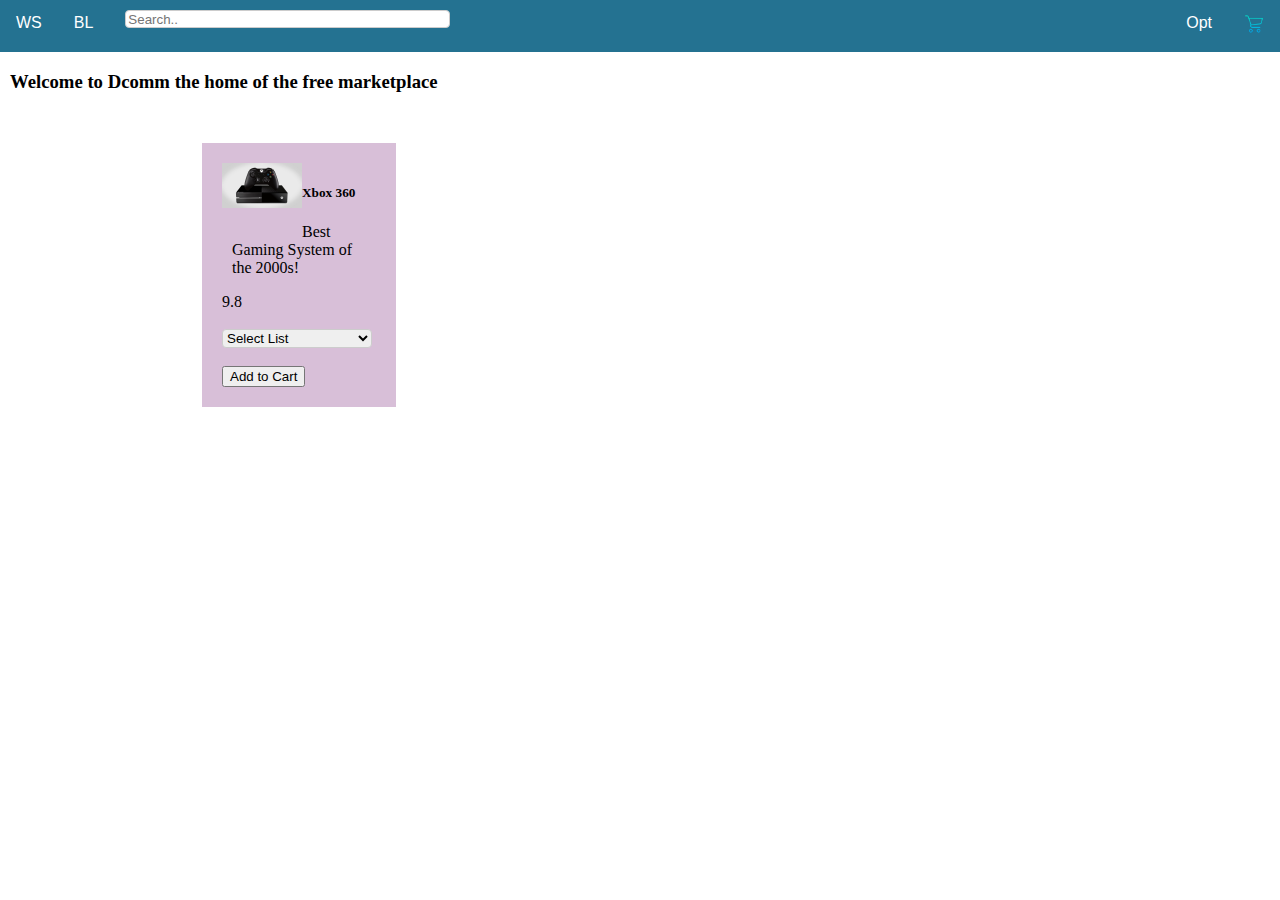
<file: src/index.html>
<!DOCTYPE html>
<html lang="en">
  <head>
    <meta charset="UTF-8">
    <meta name="viewport" content="width=device-width, initial-scale=1.0">
    <title>Online Webstore</title>
    <link rel="stylesheet" href="css/nav.css">
    <link rel="stylesheet" href="css/grid.css">
    <link rel="stylesheet" href="css/style.css">
    <link rel="stylesheet" href="css/graph.css">
  </head>
  <body>
    <nav id="topnav">
      <a class="nav-options" href="#">WS</a>
      <a class="nav-options" href="#">BL</a>
      <input id="search" autocomplete="off" type="text" placeholder="Search..">
      <a href="#"><img class="shoppingcart" src="img/shopping-cart.png" alt=""></a>
      <div class="dropdown-menu">
        <a id="opt">Opt</a>
        <br>
        <div class="dropdown-options">
          <a href="#">Profile</a>
          <br>
          <a>Shopping Lists</a>
          <br>
          <a>Membership Benefits</a>
        </div>
      </div>
    </nav>
    <h3 class="pagebanner">Welcome to Dcomm the home of the free marketplace</h3>
    <form id="enterlist" class="popup-window popup-form" action="" method="POST">
      <label for="listname">Enter Name of List</label>
      <input id="listname" type="text">
      <br>
      <br>
      <button onclick="PopupToggle('enterlist')" class="float-left">Cancel</button>
      <input class="float-right" type="submit" value="Create List">
    </form>
    <div class="grid-setup">
      <div class="grid-center-content">
        <div class="box">
          <img src="img/xbox.jpg" alt="">
          <h5>Xbox 360</h5>
          <p class="description">
            Best Gaming System of the 2000s!
          </p>
          <p id="rating">9.8</p>
          <select id="userlists">
            <option value="SelectList">Select List</option>
            <option onclick="hello()" value="NewList">Create New List</option>
          </select>
          <button onclick="hello()">Add to Cart</button>
        </div>
      </div>
    </div>
    <script src="js/modifyui.js"></script>
    <script src="js/datamanagement.js"></script>
  </body>
</html>
</file>
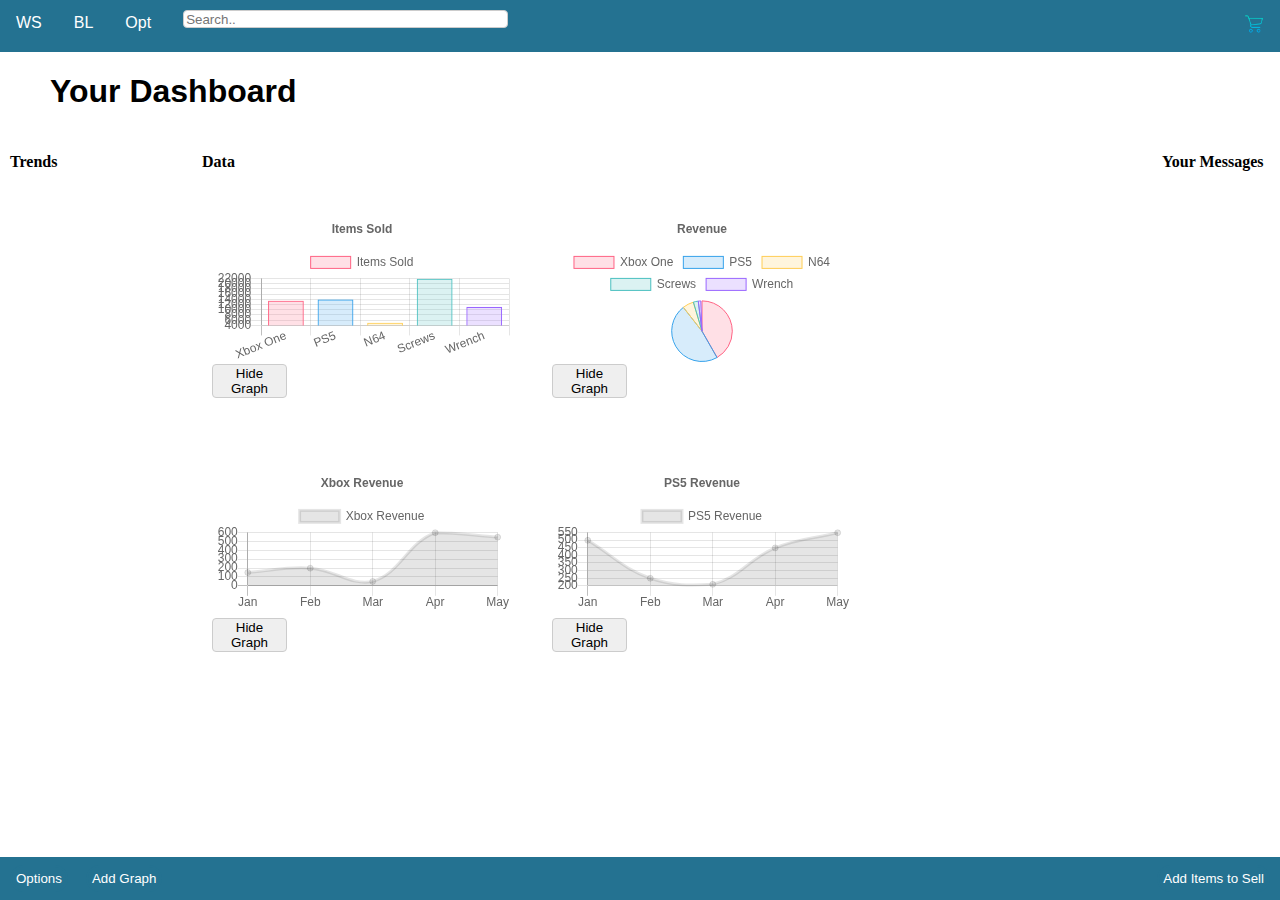
<file: src/dashboard.html>
<!DOCTYPE html>
<html lang="en">
  <head>
    <meta charset="UTF-8">
    <meta name="viewport" content="width=device-width, initial-scale=1.0">
    <title>Dashboard</title>
    <link rel="stylesheet" href="css/nav.css">
    <link rel="stylesheet" href="css/grid.css">
    <link rel="stylesheet" href="css/style.css">
    <link rel="stylesheet" href="css/graph.css">
    <script src="js/Chart.bundle.min.js"></script>
  </head>
  <body>
    <nav id="topnav">
      <a href="#">WS</a>
      <a href="#">BL</a>
      <input id="search" autocomplete="off" type="text" placeholder="Search..">
      <a href="#"><img class="shoppingcart" src="img/shopping-cart.png" alt=""></a>
      <a id="opt" onclick="ShowMenu(this)" href="#">Opt
        <!--<div id="dropdownmenu">
          <a href="#">Profile</a>
          <a href="#">Shopping Lists</a>
          <a href="#">Membership Benefits</a>
        </div>-->
      </a>
    </nav>
    <h1 id="dashtitle">Your Dashboard</h1>
    <div id="wizard" class="popup-window">
      <form id="itemwizard" class="popup-form" onsubmit="return ValidateItemsWizard()"  action="">
        <h3>Add Inventory</h3>
        <label for="itemname">Enter the name of the item: </label>
        <input name="itemname" type="text" required>
        <br>
        <label for="itemcategory">Enter the category of the item: </label>
        <input type="text" name="itemcategory" required>
        <br>
        <label for="itemprice">Enter the price of the item: </label>
        <input type="text" name="itemprice" required>
        <br>
        <label for="itemquantity">Enter the number of these items you would like to sell: </label>
        <input type="text" name="itemquantity" required>
        <br>
        <input type="submit" class="float-right" value="Send Items">
      </form>
    </div>
    <div id="graphwizard" class="popup-window">
      <form id="graphsetup" class="popup-form" onsubmit="return ValidateItemsWizard()"  action="">
        <h3>Graph Setup</h3>        
        <label for="graphname">Enter the name of the graph: </label>
        <input type="text">
        <br>
        <div id="graphtype">
          <label for="graph">Enter the graph type: </label>
          <br>
          <br>
          <div id="graph">
            <label for="bar">Bar</label><input onclick="ShowOptions('items');" type="radio" id="bar" name="graph" value="bar"> <label for="pie">Pie</label><input type="radio" id="pie" name="graph" value="pie"> <label for="line">Line</label><input type="radio" id="line" name="graph" value="line"> 
          </div> 
        </div>
        <br>
        <div id="coordinatenames">
          <label for="xcoordinate">Name of X Coordinate: </label>
          <input id="xcoordinate" type="text" placeholder="Enter Name">
          <label for="ycoordinate">Name of Y Coordinate: </label>
          <input id="ycoordinate" type="text" placeholder="Enter Name">
        </div>
        <br>
        <div id="items">
          <label for="totalitems">Enter Items to Display: </label>
          <input id="totalitems" type="text" placeholder="Enter #">
        </div>
        <label id="datelabel" for="dategraph">Would you need a date range:</label>
        <br>
        <br>
        <input onclick="ShowOptions('dates')" type="radio" id="yes" name="decision" value="yes"> Yes
        <input onclick="ShowOptions('dates', this.value)" type="radio" id="no" name="decision" value="no"> No
        <br>
        <div id="dates">
          <label id="daterange" for="range">Enter Range:</label>
          <p><input type="date" id="start" name="range"> to <input type="date" id="end" name="range2"></p>
        </div>
        <br>
        <div id="param">
          <label for="parameters">Type of parameters for graph: </label>
          <input name="parameters" type="text" required>
        </div>
        <br>
        <input type="submit" class="float-right" value="Create Graph">
      </form>
    </div>
  <div id="optionswizard" class="popup-window">
    <form id="optionssetup" class="popup-form" onsubmit="return ValidateItemsWizard()"  action="">
    </form>
  </div>
    <div class="grid-setup">
      <div class="grid-left-content">
        <h4>Trends</h4>
      </div>
      <div class="grid-center-content border">
        <h4>Data</h4>
        <div class="chart-container">
          <canvas id="myChart"></canvas>
          <button class="hidegraphbutton">Hide Graph</button>
        </div>
        <div class="chart-container">
          <canvas id="myChart2"></canvas>
          <button class="hidegraphbutton">Hide Graph</button>
        </div>
        <div class="chart-container">
          <canvas id="myChart3"></canvas>
          <button class="hidegraphbutton">Hide Graph</button>
        </div>
        <div class="chart-container">
          <canvas id="myChart4"></canvas>
          <button class="hidegraphbutton">Hide Graph</button>
        </div>
      </div>
      <div class="grid-right-content">
        <h4>Your Messages</h4>
      </div>
    </div>
    <nav id="bottomnav">
      <button id="additems" class="float-right bottom-nav-buttons" onclick="PopupToggle('wizard');HideForm('optionswizard', 'optionssetup');HideForm('graphwizard', 'graphsetup')">Add Items to Sell</button>
      <button id="options" class="float-left bottom-nav-buttons" onclick="PopupToggle('optionswizard');HideForm('wizard', 'itemwizard');HideForm('graphwizard', 'graphsetup')">Options</button>
      <button id="addgraph" class="float-left bottom-nav-buttons" onclick="PopupToggle('graphwizard');HideForm('optionswizard', 'optionssetup');HideForm('wizard', 'itemwizard')">Add Graph</button>
    </nav>
    <script src="js/modifyui.js"></script>
    <script src="js/validation.js"></script>
    <script src="js/graphs.js"></script>
    <script>
			/*
        var items = @EcommerceStore.Services.JavaScriptConvertService.SerializeObject(@ViewBag.Items);
        console.log(items);
        DisplayGraphs(items);
      */
		</script>
  </body>
</html>
</file>
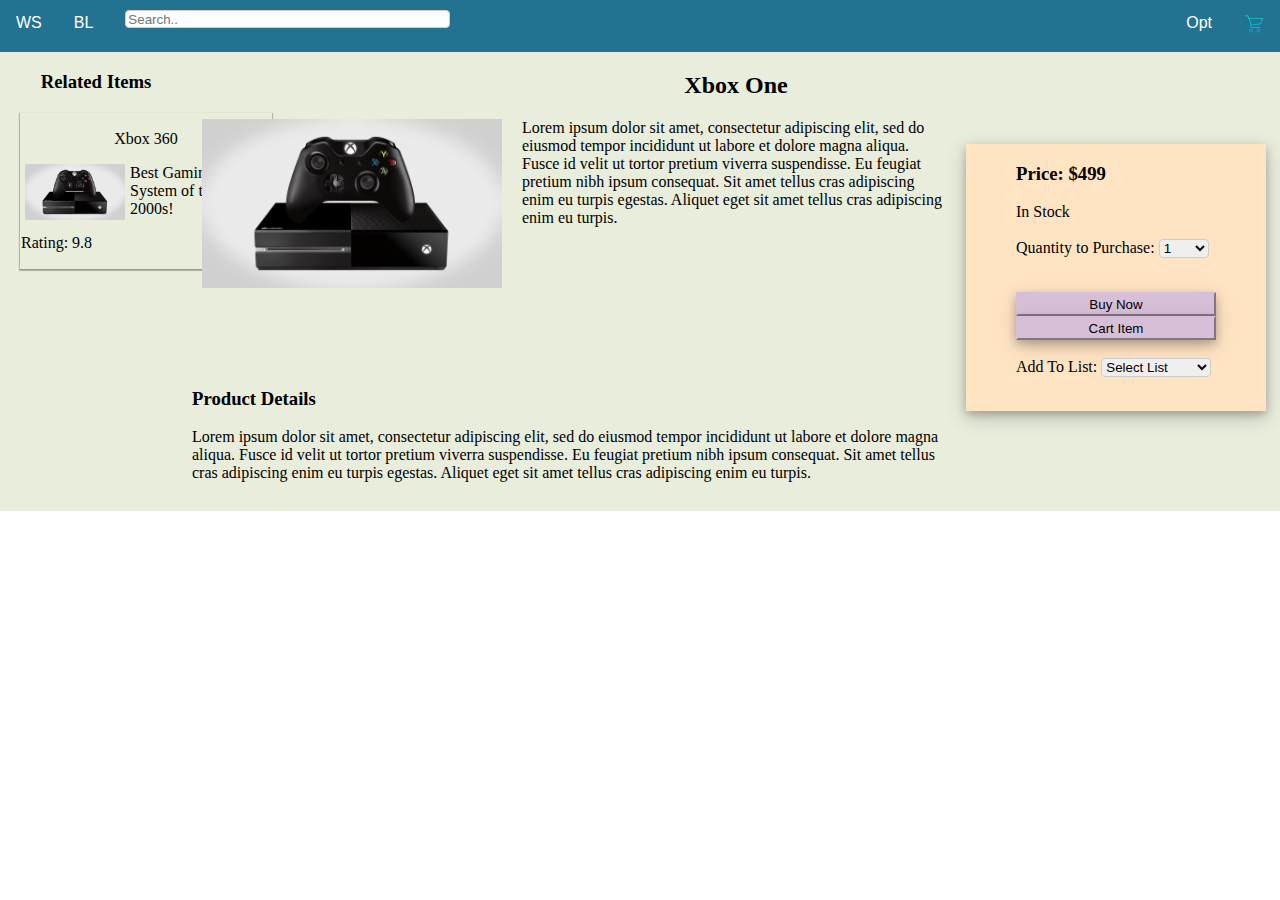
<file: src/itemdetails.html>
<!DOCTYPE html>
<html lang="en">
  <head>
    <meta charset="UTF-8">
    <meta name="viewport" content="width=device-width, initial-scale=1.0">
    <title>Item Details</title>
    <link rel="stylesheet" href="css/nav.css">
    <link rel="stylesheet" href="css/grid.css">
    <link rel="stylesheet" href="css/style.css">
    <link rel="stylesheet" href="css/graph.css">
  </head>
  <body>
    <nav id="topnav">
      <a class="nav-options" href="#">WS</a>
      <a class="nav-options" href="#">BL</a>
      <input id="search" autocomplete="off" type="text" placeholder="Search..">
      <a href="#"><img class="shoppingcart" src="img/shopping-cart.png" alt=""></a>
      <div class="dropdown-menu">
        <a id="opt">Opt</a>
        <br>
        <div class="dropdown-options">
          <a href="#">Profile</a>
          <br>
          <a>Shopping Lists</a>
          <br>
          <a>Membership Benefits</a>
        </div>
      </div>
    </nav>
    <div class="grid-setup-detail-page page-background-color">
      <div class="grid-left-content border-right">
        <h3 class="item-name">Related Items</h3>
        <div onclick="SelectItem()" class="side-bar-box">
          <p class="item-name">Xbox 360</p>
          <img src="img/xbox.jpg" alt="">
          <p class="description">
            Best Gaming System of the 2000s!
          </p>
          <p>Rating: 9.8</p>
        </div>
      </div>
      <div class="grid-center-content">
        <h2 class="item-name">Xbox One</h2>   
        <div class="purchase-box">
          <h3>Price: <span>$499</span></h3>
          <p>In Stock</span></p>
          <p>Quantity to Purchase: 
            <select name="" id="quantity">
              <option value="1">1</option>
              <option value="2">2</option>
              <option value="3">3</option>
              <option value="4">4</option>
              <option value="5">5</option>
            </select>
          </p>
          <button class="purchase-button">Buy Now</button>
          <br>
          <button class="purchase-button">Cart Item</button>
          <p>Add To List: 
            <select class="list" name="" id="shoppinglists">
              <option value="Select List">Select List</option>
              <option value="Dream Systems">Dream Systems</option>
              <option value="Clothes">Clothes</option>
              <option value="Computer Build">Computer Build</option>
              <option value="New List">New List</option>
            </select>
          </p>
        </div>     
        <img class="details-img" src="img/xbox.jpg" alt="xbox">
        <p>
          Lorem ipsum dolor sit amet, consectetur adipiscing elit, sed do eiusmod tempor
          incididunt ut labore et dolore magna aliqua. 
          Fusce id velit ut tortor pretium viverra suspendisse. 
          Eu feugiat pretium nibh ipsum consequat. 
          Sit amet tellus cras adipiscing enim eu turpis egestas. 
          Aliquet eget sit amet tellus cras adipiscing enim eu turpis.
        </p>
        <br>
        <br>
        <br>
        <br>
        <br>
        <br>
        <br>
        <p>
          <h3>Product Details</h3>
          <p>
            Lorem ipsum dolor sit amet, consectetur adipiscing elit, sed do eiusmod tempor
            incididunt ut labore et dolore magna aliqua. 
            Fusce id velit ut tortor pretium viverra suspendisse. 
            Eu feugiat pretium nibh ipsum consequat. 
            Sit amet tellus cras adipiscing enim eu turpis egestas. 
            Aliquet eget sit amet tellus cras adipiscing enim eu turpis.
          </p>
        </p>
      </div>
    </div>
    <script src="js/modifyui.js"></script>
    <script src="js/validation.js"></script>
    <script src="js/datamanagement.js"></script>
  </body>
</html>
</file>
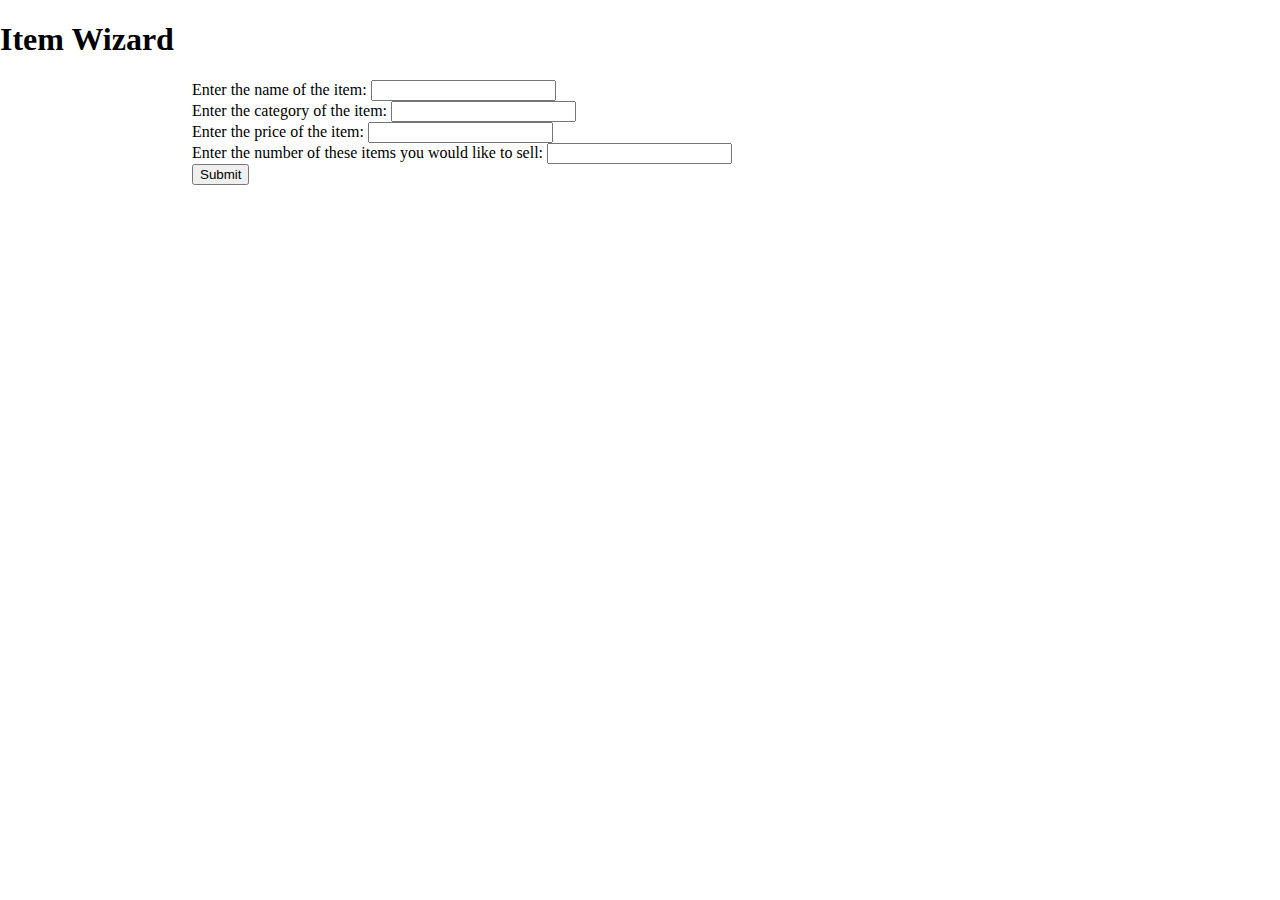
<file: src/itemwizard.html>
<!DOCTYPE html>
<html lang="en">
  <head>
    <meta charset="UTF-8">
    <meta name="viewport" content="width=device-width, initial-scale=1.0">
    <title>Item Wizard</title>
    <link rel="stylesheet" href="css/grid.css">
  </head>
  <body>
    <h1>Item Wizard</h1>
    <div class="grid-setup ">
      <div class="grid-center-content">
        <form action="">
          <label for="itemname">Enter the name of the item: </label>
          <input name="itemname" type="text">
          <br>
          <label for="itemcategory">Enter the category of the item: </label>
          <input type="text" name="itemcategory">
          <br>
          <label for="itemprice">Enter the price of the item: </label>
          <input type="text" name="itemprice">
          <br>
          <label for="itemquantity">Enter the number of these items you would like to sell: </label>
          <input type="text" name="itemquantity">
          <br>
          <input type="submit" value="Submit">
        </form>
      </div>
    </div>
  </body>
</html>
</file>
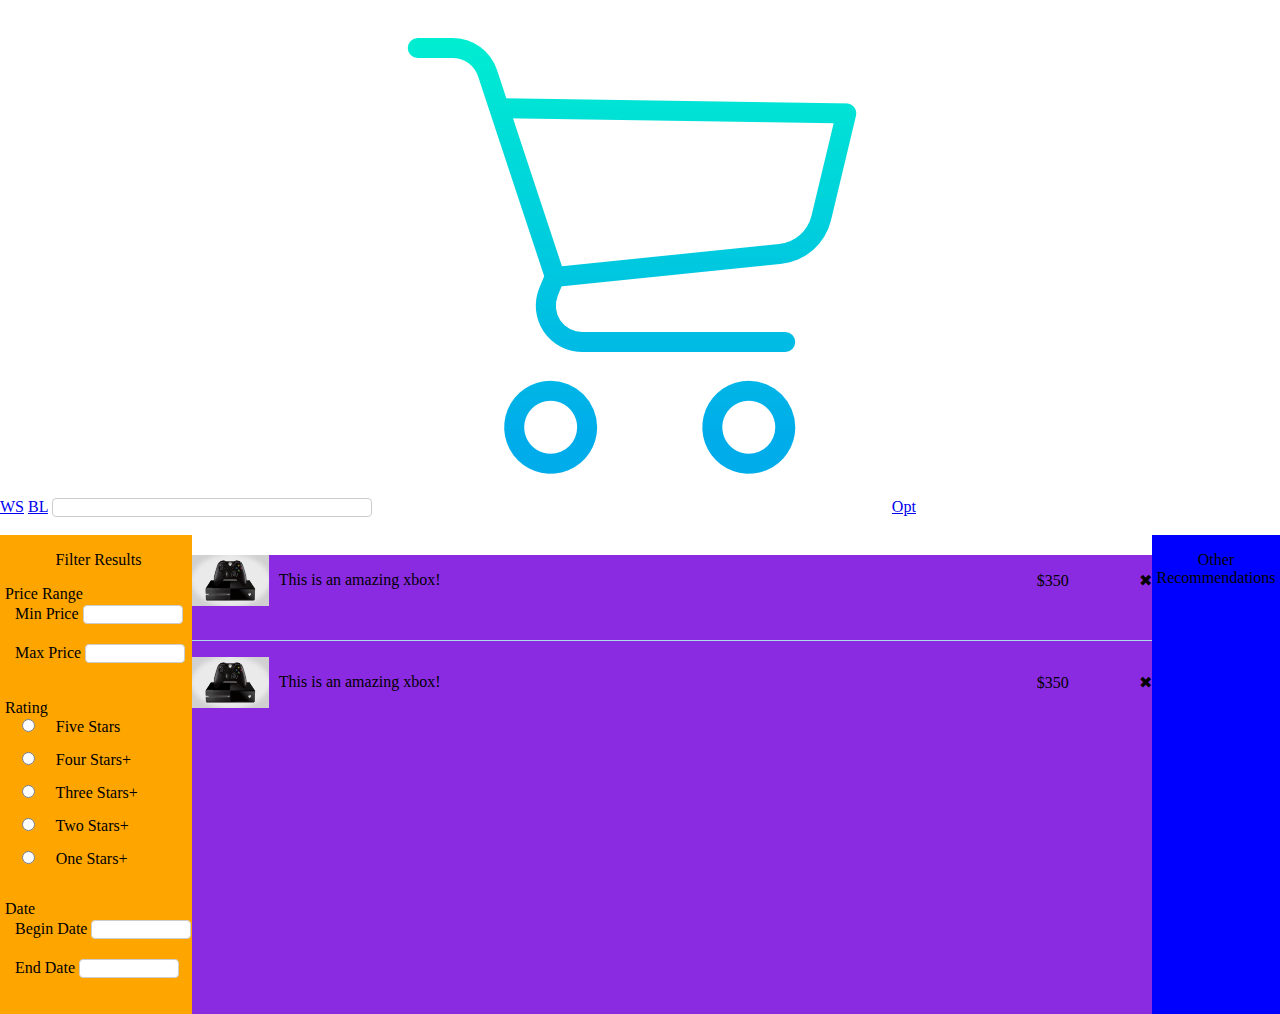
<file: src/searchresults.html>
<!DOCTYPE html>
<html lang="en">
  <head>
    <meta charset="UTF-8">
    <meta name="viewport" content="width=device-width, initial-scale=1.0">
    <title>Results</title>
    <link rel="stylesheet" href="css/grid.css">
    <link rel="stylesheet" href="css/style.css">
  </head>
  <body>
    <nav>
      <a href="#">WS</a>
      <a href="#">BL</a>
      <input id="search" autocomplete="off" type="text">
      <a href="#"><img class="shoppingcart" src="img/shopping-cart.png" alt=""></a>
      <a href="#">Opt</a>
    </nav>
    <div class="grid-container-search-results">
      <div class="grid-search-filter ">
        <p>Filter Results</p>
        <div id="price">
          <label>Price Range</label>
          <br>
          <div class="filter-bar-indent-options">
            <label for="minprice">Min Price</label>
            <input class="price-range" id="minprice" type="text">
            <br>
            <label for="maxprice">Max Price</label>
            <input class="price-range" id="maxprice" type="text">
          </div>
        </div>
        <br>
        <div id="rating">
          <label>Rating</label>
          <br>
          <input type="radio" id="fivestar" name="rating">
          <label for="fivestar">Five Stars</label>
          <br>
          <input type="radio" id="fourstar" name="rating">
          <label for="fourstar">Four Stars+</label>
          <br>
          <input type="radio" id="threestar" name="rating">
          <label for="threestar">Three Stars+</label>
          <br>
          <input type="radio" id="twostar" name="rating">
          <label for="fivestar">Two Stars+</label>
          <br>
          <input type="radio" id="onestar" name="rating">
          <label for="fivestar">One Stars+</label>
        </div>
        <br>
        <div id="date">
          <label>Date</label>
          <br>
          <div class="filter-bar-indent-options">
            <label for="daterelease">Begin Date</label>
            <input class="price-range" type="text" id="daterelease" name="date">
            <br>
            <label for="daterelease">End Date</label>
            <input class="price-range" type="text" id="lastdate" name="date">
          </div>
          <br>
        </div>
      </div>
      <div class="grid-search-results">
        <div class="grid-item grid-product-container">
          <img class="item-img" src="img/xbox.jpg" alt="">
          <p class="grid-product-description">
            This is an amazing xbox!
          </p>
          <p class="grid-product-price">$350<span class="delete">&#10006</span></p>
        </div>
        <br>
        <p class="item-separator"></p>
        <div class="grid-item grid-product-container">
          <img class="item-img" src="img/xbox.jpg" alt="">
          <p class="grid-product-description">
            This is an amazing xbox!
          </p>
          <p class="grid-product-price">$350<span class="delete">&#10006</span></p>
        </div>
      </div>
      <div class="grid-recommendations">
        <p>Other Recommendations</p>
      </div>
    </div>
  </body>
</html>
</file>
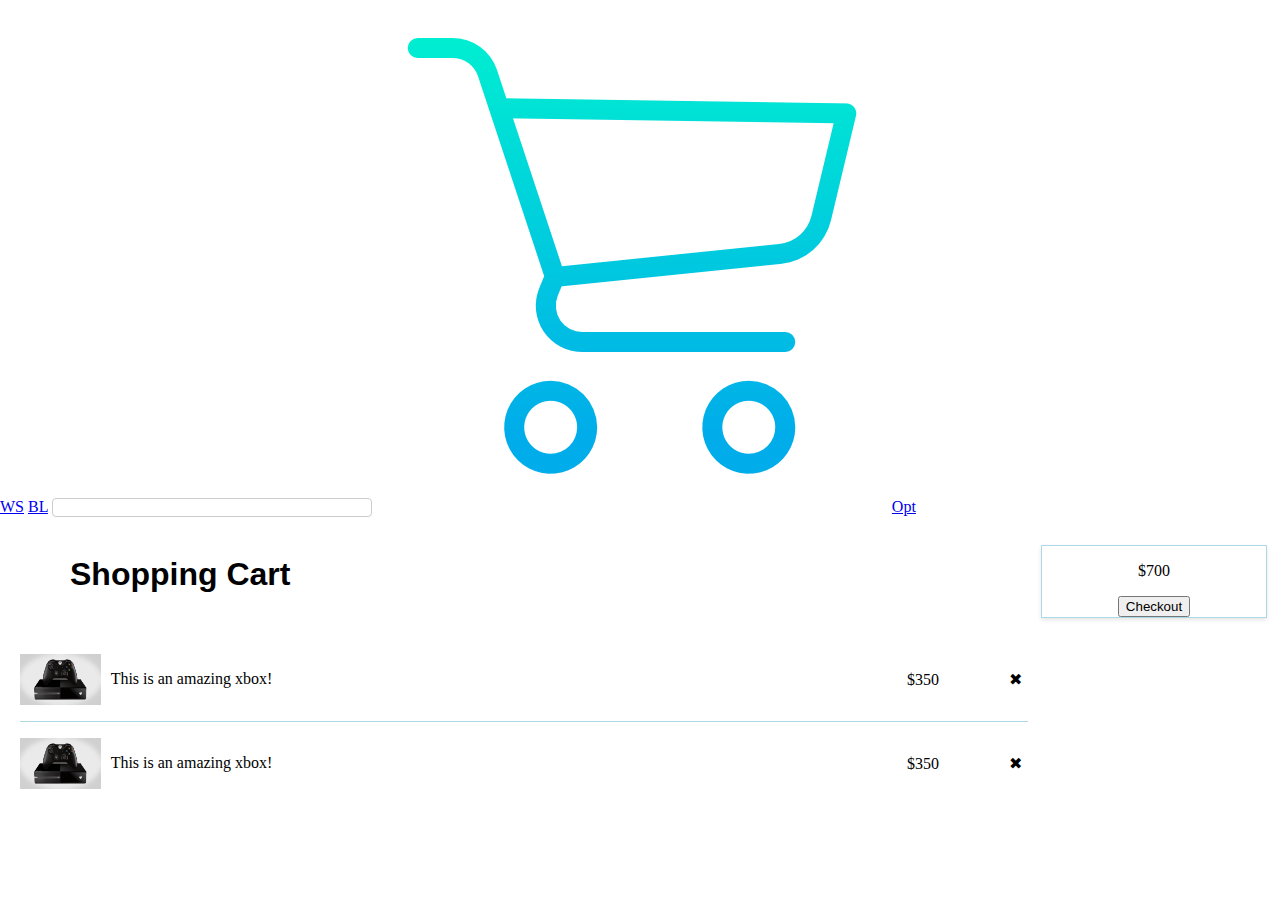
<file: src/shoppingcart.html>
<!DOCTYPE html>
<html lang="en">
  <head>
    <meta charset="UTF-8">
    <meta name="viewport" content="width=device-width, initial-scale=1.0">
    <title>Shopping Cart</title>
    <link rel="stylesheet" href="css/grid.css">
    <link rel="stylesheet" href="css/style.css">
  </head>
  <body>
    <nav>
      <a href="#">WS</a>
      <a href="#">BL</a>
      <input id="search" autocomplete="off" type="text">
      <a href="#"><img class="shoppingcart" src="img/shopping-cart.png" alt=""></a>
      <a href="#">Opt</a>
    </nav>
    
    <div class="grid-container-shopping-cart">
      <h1 class="grid-item">Shopping Cart</h1>
      <br>
      <br>
      <div class="grid-item grid-product-container">
        <img class="item-img" src="img/xbox.jpg" alt="">
        <p class="grid-product-description">
          This is an amazing xbox!
        </p>
        <p class="grid-product-price">$350<span class="delete">&#10006</span></p>
      </div>
      <br>
      <p class="item-separator"></p>
      <div class="grid-item grid-product-container">
        <img class="item-img" src="img/xbox.jpg" alt="">
        <p class="grid-product-description">
          This is an amazing xbox!
        </p>
        <p class="grid-product-price">$350<span class="delete">&#10006</span></p>
      </div>
      <br>
      <div class="grid-item purchase">
        <p>$700</p>
        <button type="submit">Checkout</button>
      </div>
    </div>
    </div>
  </body>
</html>
</file>
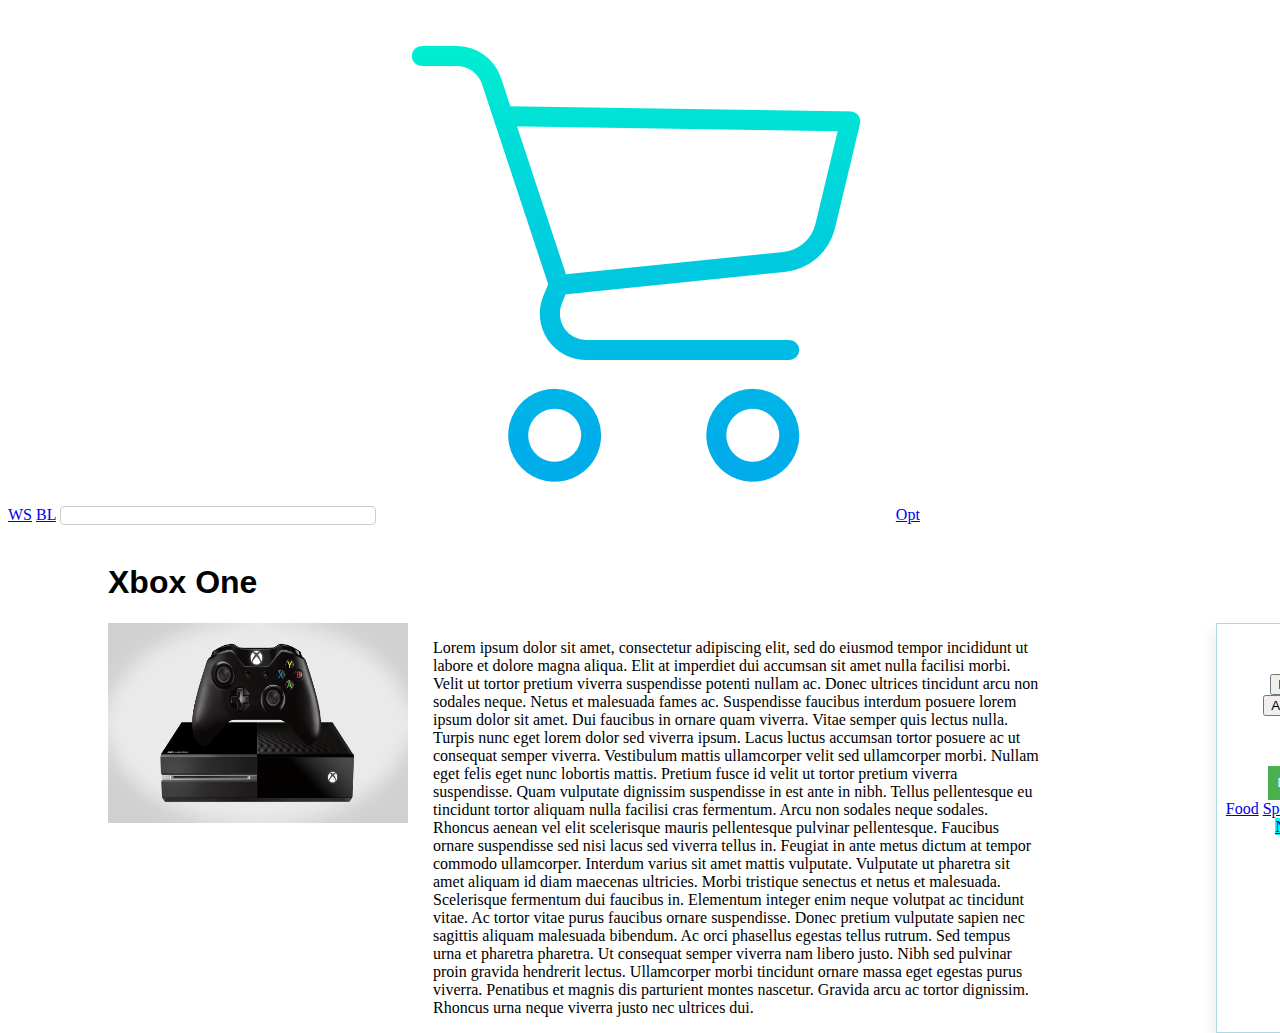
<file: src/shoppingitem.html>
<!DOCTYPE html>
<html lang="en">
  <head>
    <meta charset="UTF-8">
    <meta name="viewport" content="width=device-width, initial-scale=1.0">
    <title>Search Results</title>
    <link rel="stylesheet" href="css/style.css">
  </head>
  <body>
    <nav>
      <a href="#">WS</a>
      <a href="#">BL</a>
      <input id="search" autocomplete="off" type="text">
      <a href="#"><img class="shoppingcart" src="img/shopping-cart.png" alt=""></a>
      <a href="#">Opt</a>
    </nav>
  </body>
  <div class="shopping">
    <h1 class="productname">Xbox One</h1>
    <img class="productimg" src="img/xbox.jpg" alt="">
    <div class="productdescriptioncontainer">
      <p>
        Lorem ipsum dolor sit amet, consectetur adipiscing elit, sed do eiusmod tempor incididunt ut labore et dolore magna aliqua. Elit at imperdiet dui accumsan sit amet nulla facilisi morbi. Velit ut tortor pretium viverra suspendisse potenti nullam ac. Donec ultrices tincidunt arcu non sodales neque. Netus et malesuada fames ac. Suspendisse faucibus interdum posuere lorem ipsum dolor sit amet. Dui faucibus in ornare quam viverra. Vitae semper quis lectus nulla. Turpis nunc eget lorem dolor sed viverra ipsum. Lacus luctus accumsan tortor posuere ac ut consequat semper viverra. Vestibulum mattis ullamcorper velit sed ullamcorper morbi. Nullam eget felis eget nunc lobortis mattis. Pretium fusce id velit ut tortor pretium viverra suspendisse. Quam vulputate dignissim suspendisse in est ante in nibh. Tellus pellentesque eu tincidunt tortor aliquam nulla facilisi cras fermentum. Arcu non sodales neque sodales. Rhoncus aenean vel elit scelerisque mauris pellentesque pulvinar pellentesque. Faucibus ornare suspendisse sed nisi lacus sed viverra tellus in. Feugiat in ante metus dictum at tempor commodo ullamcorper. Interdum varius sit amet mattis vulputate.

        Vulputate ut pharetra sit amet aliquam id diam maecenas ultricies. Morbi tristique senectus et netus et malesuada. Scelerisque fermentum dui faucibus in. Elementum integer enim neque volutpat ac tincidunt vitae. Ac tortor vitae purus faucibus ornare suspendisse. Donec pretium vulputate sapien nec sagittis aliquam malesuada bibendum. Ac orci phasellus egestas tellus rutrum. Sed tempus urna et pharetra pharetra. Ut consequat semper viverra nam libero justo. Nibh sed pulvinar proin gravida hendrerit lectus. Ullamcorper morbi tincidunt ornare massa eget egestas purus viverra. Penatibus et magnis dis parturient montes nascetur. Gravida arcu ac tortor dignissim. Rhoncus urna neque viverra justo nec ultrices dui.
      </p>
    </div>
    
    <div class="decisioncontainer">
      <p>$350</p>
      <button type="submit">Buy Now</button>
      <br/>
      <button type="submit">Add to Cart</button>
      <br/>
      <div class="dropdown">
        <button class="dropbtn">Dropdown</button>
        <div class="dropdown-content">
        <a href="#">Food</a>
        <a href="#">Sports</a>
        <a href="#">Tech</a>
        <a class="newlist" href="#">Create New List</a>
        </div>
      </div>
    </div>
  </div>
</html>
</file>
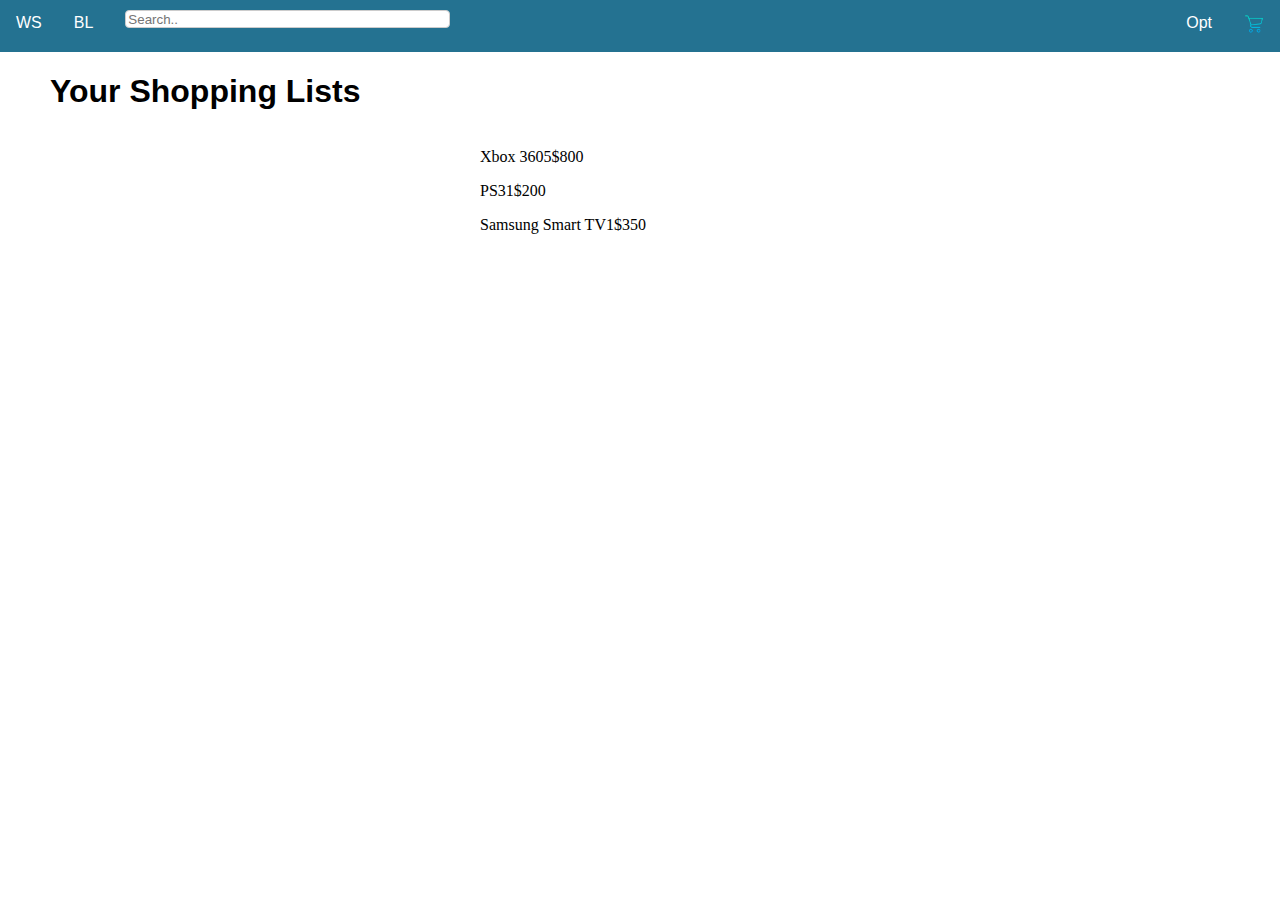
<file: src/shoppinglists.html>
<!DOCTYPE html>
<html lang="en">
  <head>
    <meta charset="UTF-8">
    <meta name="viewport" content="width=device-width, initial-scale=1.0">
    <title>Your Shopping Lists</title>
    <link rel="stylesheet" href="css/nav.css">
    <link rel="stylesheet" href="css/grid.css">
    <link rel="stylesheet" href="css/style.css">
    <link rel="stylesheet" href="css/graph.css">
  </head>
  <body>
    <nav id="topnav">
      <a class="nav-options" href="#">WS</a>
      <a class="nav-options" href="#">BL</a>
      <input id="search" autocomplete="off" type="text" placeholder="Search..">
      <a href="#"><img class="shoppingcart" src="img/shopping-cart.png" alt=""></a>
      <div class="dropdown-menu">
        <a id="opt">Opt</a>
        <br>
        <div class="dropdown-options">
          <a href="#">Profile</a>
          <br>
          <a>Shopping Lists</a>
          <br>
          <a>Membership Benefits</a>
        </div>
      </div>
    </nav>
    <h1>Your Shopping Lists</h1>
    <div class="grid-setup">
      <div class="grid-center-content">
        <div class="shopping-list-grid-setup">
          <div class="grid-left-content">
            
          </div>
          <div class="grid-center-content">
            <p><span>Xbox 360</span><span>5</span><span>$800</span></p>
            <p><span>PS3</span><span>1</span><span>$200</span></p>
            <p><span>Samsung Smart TV</span><span>1</span><span>$350</span></p>
          </div>
        </div>
      </div>
    </div>
  </body>
</html>
</file>
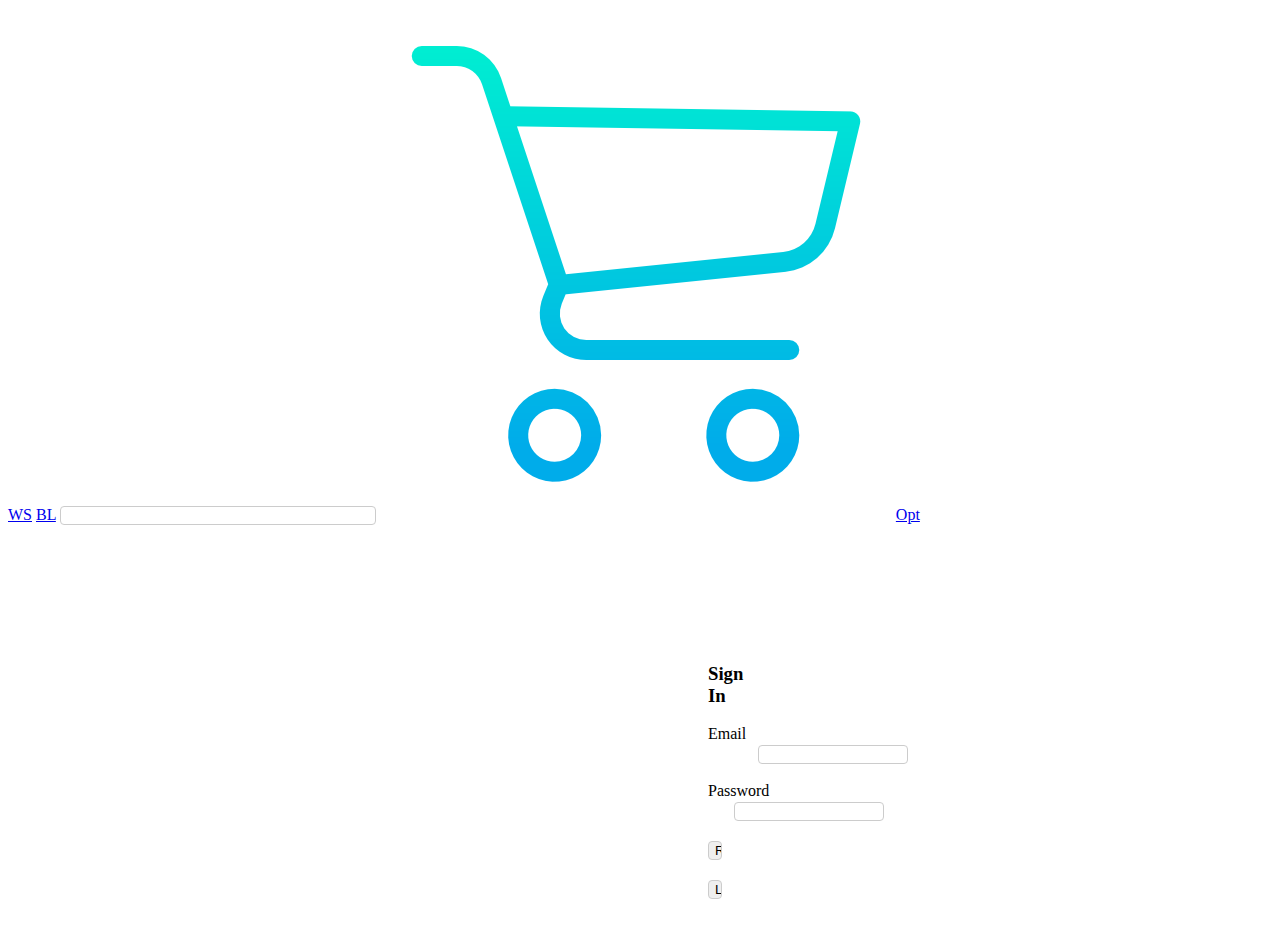
<file: src/signin.html>
<!DOCTYPE html>
<html lang="en">
  <head>
    <meta charset="UTF-8">
    <meta name="viewport" content="width=device-width, initial-scale=1.0">
    <title>Signin</title>
    <link rel="stylesheet" href="css/style.css">
  </head>
  <body>
    <nav>
      <a href="#">WS</a>
      <a href="#">BL</a>
      <input id="search" autocomplete="off" type="text">
      <a href="#"><img class="shoppingcart" src="img/shopping-cart.png" alt=""></a>
      <a href="#">Opt</a>
    </nav>
    <div class="container">
      <div class="center">
        <h3>Sign In</h3>
        <form name="registration" class="form" onsubmit="return ValidateSignIn()" method="post">
					<label class="formitem" for="username">Email</label>
          <input class="email" id="username" type="text" required>
          <br />
					<label for="password">Password</label>
					<input class="password" id="password" type="password" required>
          <br />
          <input id="register" type="submit" value="Register" class="submit" />
					<input id="login" class="" type="submit" value="Login" class="submit" />
        </form>
      </div>
    </div>
    <script src="js/validation.js"></script>
  </body>
</html>
</file>
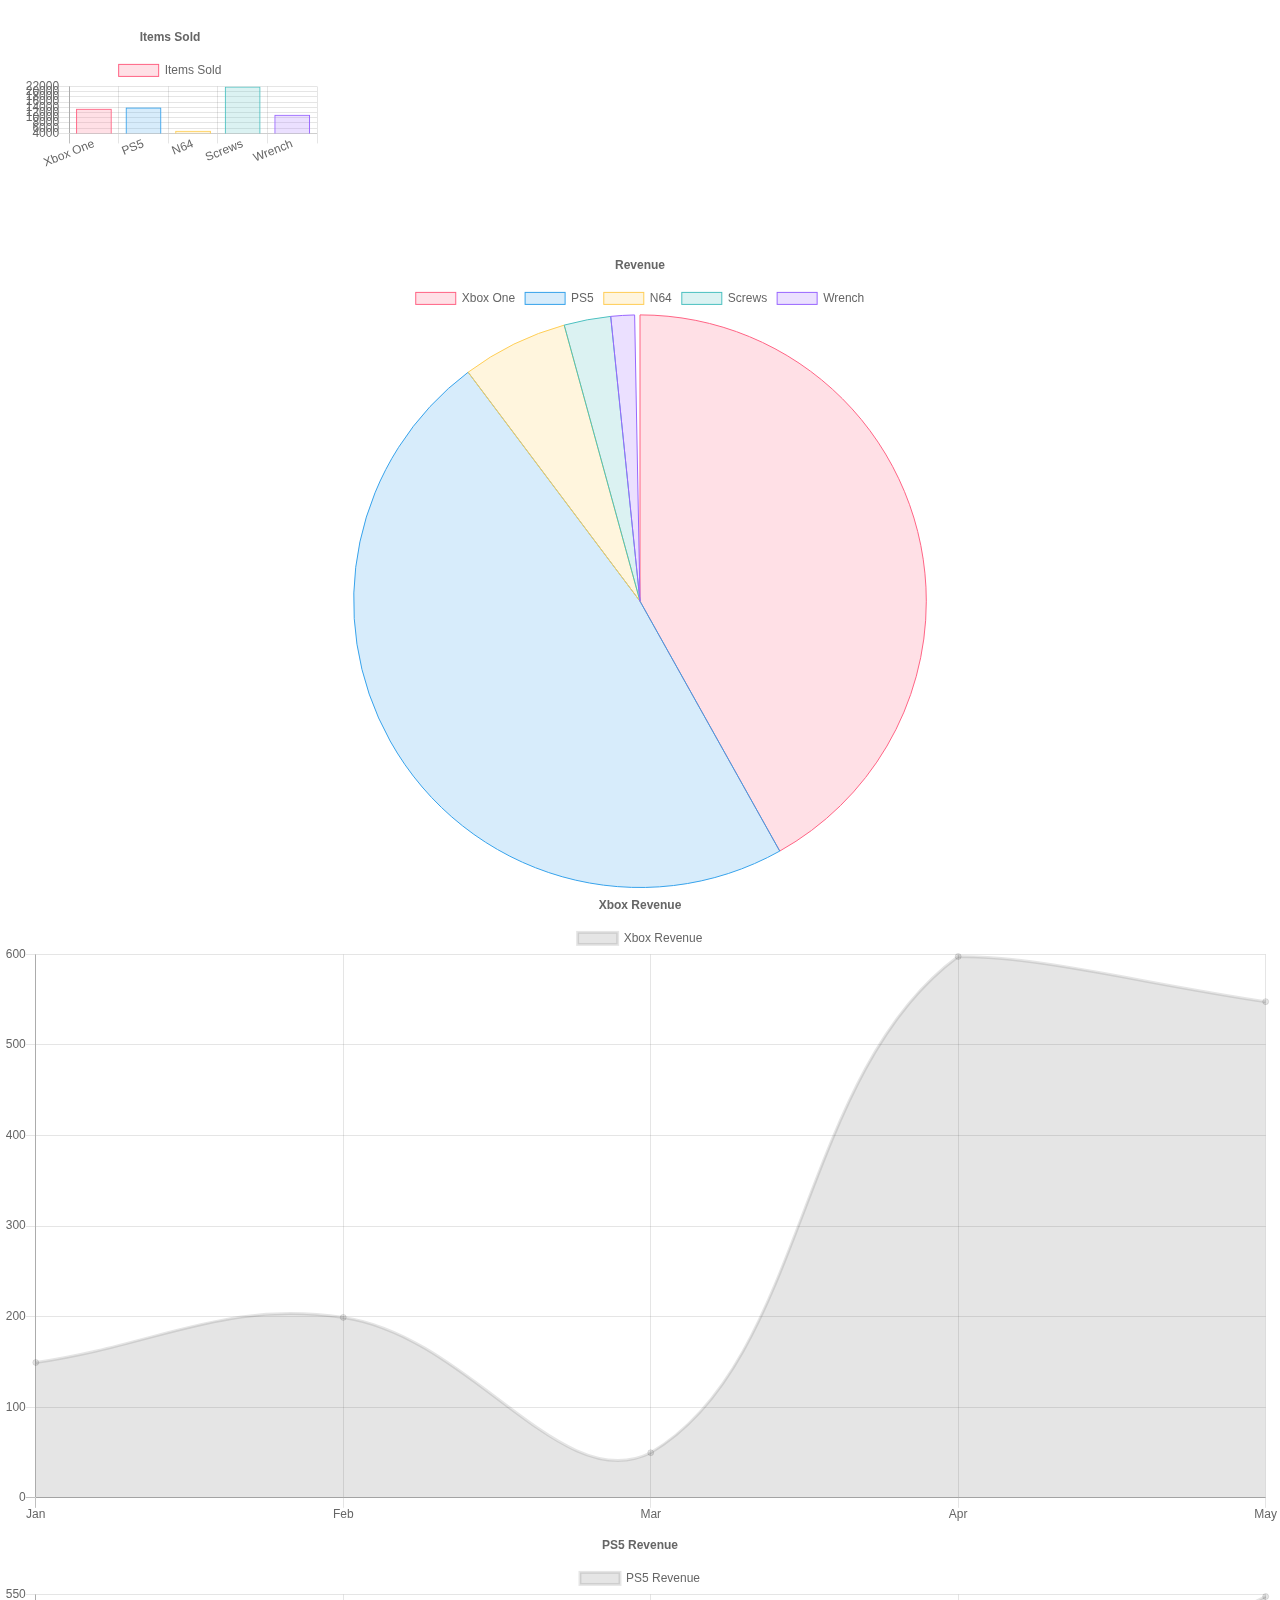
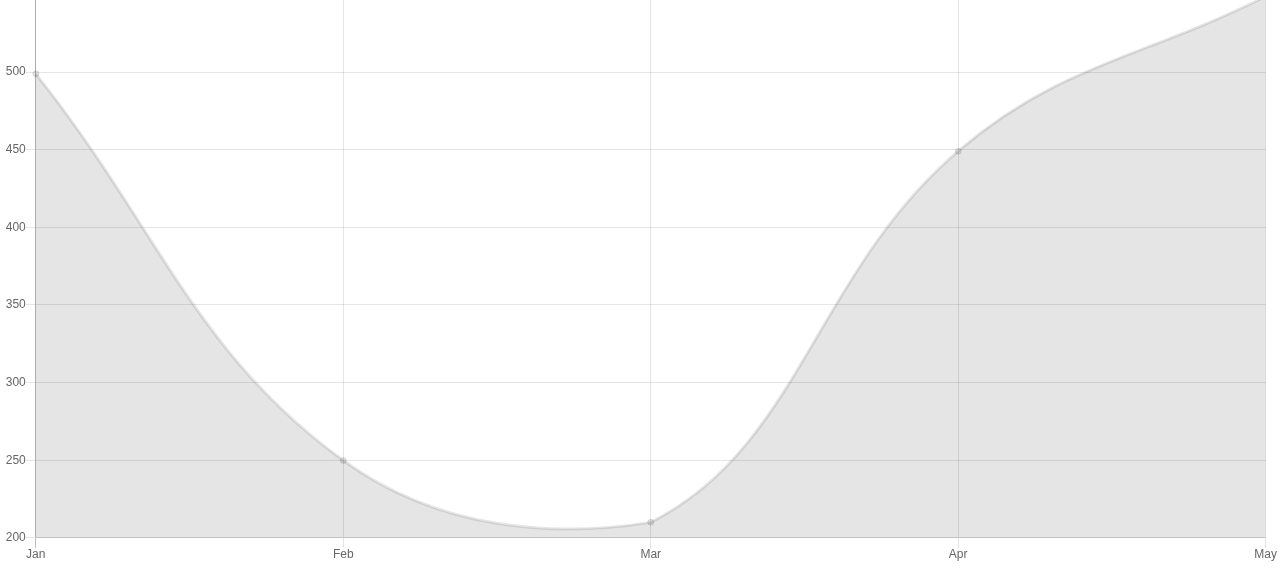
<file: src/test.html>
<!DOCTYPE html>
<html lang="en">
  <head>
    <meta charset="UTF-8">
    <meta name="viewport" content="width=device-width, initial-scale=1.0">
    <link rel="stylesheet" href="css/nav.css">
    <link rel="stylesheet" href="css/graph.css">
    <script src="js/Chart.bundle.min.js"></script>
    <title>Testing Stuff</title>
  </head>
  <body>
    <div class="chart-container">
      <canvas id="myChart"></canvas>
    </div>
    <div class="chart-container-2">
      <canvas id="myChart2"></canvas>
    </div>
    <div class="chart-container-3">
      <canvas id="myChart3"></canvas>
    </div>
    <div class="chart-container-4">
      <canvas id="myChart4"></canvas>
    </div>
    <script src="js/graphs.js"></script>
  </body>
</html>
</file>
<file: src/css/nav.css>
body
{
  margin: 0;
}

a 
{
  cursor: pointer;
}

#topnav
{
  background-color: #247291; /*#9B1B30;*/
  width: 100%;
  top: 100%;
  font-size: 16px;
  overflow: hidden;
  position: relative;
}

#topnav a
{
  float: left;
  display: block;
  margin: 14px 16px;
  color: white;
  text-decoration: none;
  text-align: center;
  font-family: Arial,Helvetica Neue,Helvetica,sans-serif;
}

.dropdown-menu
{
  display: block;
  position: absolute;
}

.dropdown-options
{
  display: none;
  position: absolute;
}

.dropdown-options a 
{
  background-color: #247291;
  position: fixed;
  width: 200px;
  right: 15px;
}

.dropdown-options a:hover 
{
  background-color: #ddd;
  text-align: left;
}

.dropdown-menu:hover .dropdown-options
{
  display: block;
  position: inline;
}

#search 
{
  position: relative;
  margin: 10px 16px;
  height: 18px;
  width: 325px;
}

.shoppingcart 
{
  width: 20px;
  height: 20px;
}

@media only screen and (min-width: 588px) 
{
  #topnav > div
  {
    position: relative;
    float: right;
  }

  #topnav > a:nth-child(4)
  {
    position: relative;
    float: right;
  }
}

@media only screen and (max-width: 587px) 
{
  #topnav > div
  {
    position: fixed;
    left: 536px;
    float: right;
  }

  #topnav 
  {
    padding-bottom: 6px;
  }

  #topnav > a:nth-child(4) 
  {
    position: fixed;
    left: 478px;
    padding-bottom: 4%;
    float: right;
  }
}

#bottomnav
{
  background-color: #247291; /*#9B1B30;*/
  position: fixed;
  width: 100%;
  bottom: 0;
  align-items: center;
}
</file>
<file: src/css/grid.css>
body
{
  margin: 0;
}

.grid-container-shopping-cart
{
  padding-left: 20px;
  display: grid;
  grid-template-columns: 80% 20%;
}

.grid-container-search-results
{
  display: grid;
  grid-template-columns: 15% 75% 10%;
}

.grid-search-filter
{
  padding-left: 5px;
  grid-row-start: 1;
  background-color: orange;
  height: 100%;
}

.grid-search-results
{
  margin-top: 20px;
  background-color: blueviolet;
  grid-column-start: 2;
}

.grid-recommendations
{
  background-color: blue;
  grid-column-start: 3;
}

.grid-search-filter p
{
  text-align: center;
}

.grid-recommendations  p
{
  text-align: center;
}

.grid-product-container
{
  grid-column-start: 1;
  display: grid;
  grid-template-columns: 8% 80% 12%;
}

.grid-product-description
{
  grid-column-start: 2;
  margin-left: 10px;
}

.item-separator
{
  border-color: lightblue;
  border-bottom-style: solid;
  border-width: 1px;
}

.grid-product-price
{
  grid-column-start: 3;
}

.item-img
{
  grid-column-start: 1;
  align-items: center;
  width: 100%;
  height: 100%;
}

.purchase
{
  margin-left: 5%;
  margin-right: 5%;
  margin-top: 10px;
  grid-column-start: 2;
  grid-row-start: 1;
  text-align: center;
  border-color: lightblue;
  border-style: solid;
  border-width: 1px;
  box-shadow: 0px 2px 4px 0px rgba(0,0,0,0.1);
}

.delete
{
  margin-left: 70px;
}

.filter-bar-indent-options
{
  margin-left: 10px;
}

.grid-setup 
{
	display: grid;
  grid-template-columns: 15% 60% 25%;
}

.grid-center-content 
{
  grid-column-start: 2;
  /*background-color: green;*/
}

.grid-right-content 
{
  grid-column-start: 3;
  /*background-color: orange;*/
}

.grid-left-content 
{
  grid-column-start: 1;
  /*background-color: purple;*/
}

.page-background-color
{
  background-color: #e9eddc;
}

.shopping-list-grid-setup
{
  display: grid;
  grid-template-columns: 30% 70%;
}
</file>
<file: src/css/style.css>
h1
{
  margin-left: 50px;
  font-family: Arial,Helvetica Neue,Helvetica,sans-serif;
}

h4
{
  padding-left: 10px;
}

.container 
{
  text-align: center;
}

.center 
{
  background-color: #9B1B30;
  padding-top: 1px;
  padding-bottom: 10px;
  margin: 100px 700px 0 700px;
}

.form 
{
  position: relative;
  align-items: center;
}

.positivebtn 
{
  background-color: forestgreen;
  border: none;
  color: white;
  padding: 4px 10px;
  text-align: center;
  text-decoration: none;
  display: inline-block;
  font-size: 14px;
}

.formitem 
{
  display: inline;
}

.price-range 
{
  width: 100px;
}

.shopping 
{
  display: grid;
  grid-auto-columns: auto 60% 20%;
  column-gap: 25px;
  float: left;
}

.productimg 
{
  grid-column: 1;
  grid-row: 2;
  width: 300px;
  height: 200px;
  margin-left: 100px;
}

.productdescriptioncontainer 
{
  grid-row: 2;
  width: 80%;
  grid-column: 2;
}

.decisioncontainer 
{
  grid-row: 2;
  grid-column: 3;
  grid-auto-columns: auto;
  margin-right: 30%;
  text-align: center;
  border-color: lightblue;
  border-style: solid;
  border-width: 1px;
  box-shadow: 0px 8px 16px 0px rgba(0,0,0,0.1);
}

.bottom-nav-buttons
{
  background-color: #247291;
  border-color: #247291;
  margin: 8px;
  padding: 4px;
  border-radius: 50px;
  color: white;
  font-family: Arial,Helvetica Neue,Helvetica,sans-serif;
  border-style: solid;
  cursor: pointer;
}

.decision 
{
  margin-top: 5px;
}

.productname
{
  margin-left: 100px;
}

.dropbtn 
{
  background-color: #4CAF50;
  color: white;
  margin-top: 50px;
  padding: 10px;
  font-size: 12px;
  border: none;
  cursor: pointer;
}

.newlist 
{
  background-color: aqua;
}

input, select, .hidegraphbutton
{
  display: block;
  width: 25%;
  margin: 2px 0;
  display: inline-block;
  border: 1px solid #ccc;
  border-radius: 4px;
  box-sizing: border-box;
  margin-bottom: 18px;
}

.box 
{
  margin: 10px;
  width: 16%;
  padding: 20px;
  background: thistle;
  float: left;
  grid-template-columns: 50% 50%;
}

.box img 
{
  float: left;
  width: 80px;
  padding-bottom: 20px;
  grid-column-start: 1;
}

.pagebanner 
{
  margin-left: 10px;
  margin-bottom: 40px;
}

.description 
{
  margin: 10px;
  grid-column-start: 2;
}

#userlists 
{
  align-items: flex-end;
  width: 150px;
}

.rating 
{
  color: #4CAF50;
}

.category
{
  color: blue;
}

.grid-setup 
{
  display: grid;
  grid-template-columns: 15% 75% 10%;
}

.grid-setup-detail-page
{
  display: grid;
  grid-template-columns: 15% 85%;
}

.grid-left-content 
{
  grid-column-start: 1;
}

.grid-center-content 
{
  grid-column-start: 2;
}

.grid-right-content 
{
  grid-column-start: 3;
}

.box div
{
  text-align: right;
}

.float-right
{
  float: right;
  margin-right: 10px;
}

.float-left
{
  float: left;
  margin-left: 10px;
}

.border
{
  border-left: #9B1B30;
  border-right: #9B1B30;
}

.popup-window
{
  display: none;
  position: fixed;
  right: 50%;
  z-index: 1;
}

.popup-form
{
  margin-left: 38%;
  width: 100%;
  box-shadow: 0 4px 8px 0 rgba(0, 0, 0, 0.2), 0 6px 20px 0 rgba(0, 0, 0, 0.19);
  background-color: white;
  padding: 40px;
}

.purchase-box
{
  margin-top: 25px;
  background-color: bisque;
  padding: 0 50px 0 50px;
  box-shadow: aquamarine;
  width: 200px;
  float: right;
  margin-left: 24px;
  margin-right: 14px;
  margin-bottom: 100px;
  box-shadow: 0 4px 8px 0 rgba(0, 0, 0, 0.2), 0 6px 20px 0 rgba(0, 0, 0, 0.19);
}

.purchase-button
{
  color: black;
  background-color: thistle;
  border-color: thistle;
  width: 100%;
  height: 24px;
  box-shadow: 0 4px 8px 0 rgba(0, 0, 0, 0.2), 0 6px 20px 0 rgba(0, 0, 0, 0.19);
}

.list
{
  width: 110px;
}

.details-img
{
  float: left;
  width: 300px;
  padding-right: 20px;
  padding-left: 10px;
}

.item-name
{
  text-align: center;
}

.side-bar-box
{
  padding: 1px;
  margin: 20px;
  width: 250px;
  /*background-color: orange;*/
  /*background-color: bisque;*/
  box-shadow: 0 1px 1px 1px rgba(0, 0, 0, 0.2), 0 1px 1px 0 rgba(0, 0, 0, 0.19);
  cursor: pointer;
}

.side-bar-box img
{
  margin-left: 4px;
  margin-right: 5px;
  width: 100px;
  float: left;
}

.border-right
{
  border-right: red;
}

.form .password
{
  margin-left: 26px;
  width: 150px;
}

.form .email
{
  margin-left: 50px;
  width: 150px;
}

#register
{
  margin-right: 30px;
}

#dates, #items, #param, #coordinatenames
{
  display:none;
}

#graph
{
  margin-left: 40px;
}
</file>
<file: src/css/graph.css>
.chart-container 
{
  margin: 20px;
  float: left;
  position: relative;
  min-height: 22vh;
  min-width: 22vw;
  padding-bottom: 10px;
}
</file>
